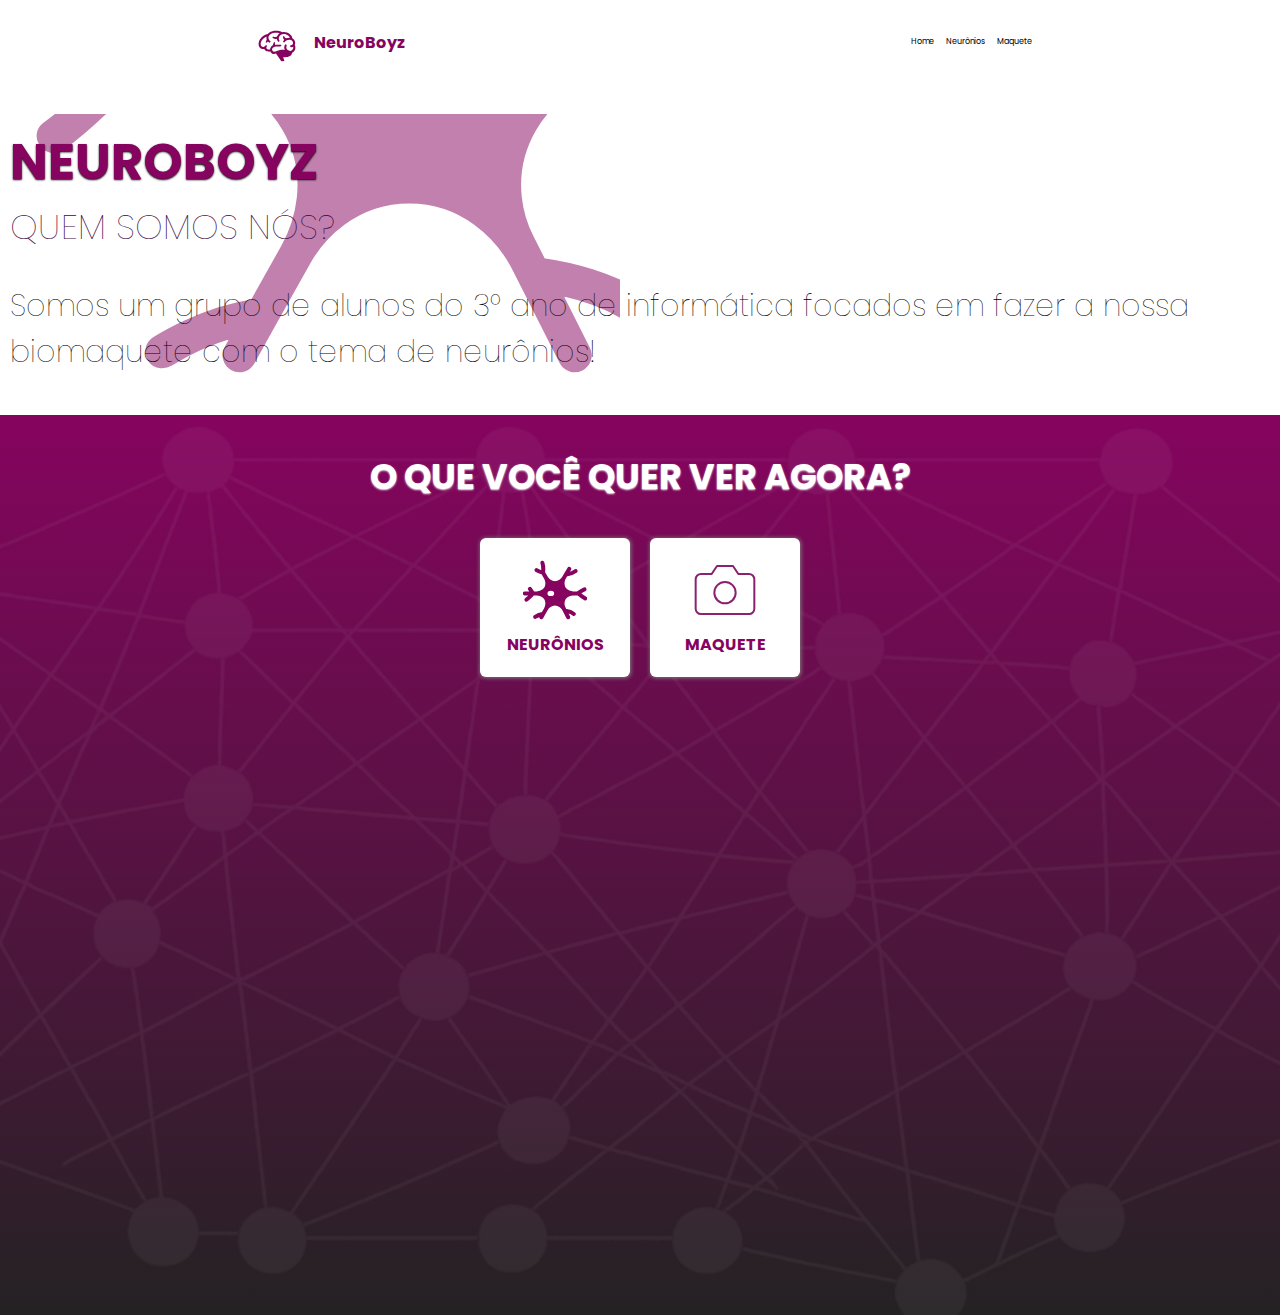
<file: index.html>
<!DOCTYPE html>
<html lang="en">
<head>
    <meta charset="UTF-8">
    <meta name="viewport" content="width=device-width, initial-scale=1.0">
    <title>NeuroBoyz</title>

    <link rel="stylesheet" href="./index.css">
</head>

<body>
    <header class="header">
            <div class="logo">
                <img src="./assets/icons/brain-svgrepo-com 1.svg" class="logo-img" alt="">
                NeuroBoyz
            </div>
            <div class="buttons">
                <a href="">Home</a>
                <a href="./neuronsPage.html">Neurônios</a>
                <a href="./videoPage.html">Maquete</a>
            </div>
    </header>

    <div class="banner">
        <h1>NEUROBOYZ</h1>
        <h3>QUEM SOMOS NÓS?</h3>
        <p>Somos um grupo de alunos do 3° ano de informática focados em fazer a nossa biomaquete com o tema de neurônios!</p>

        <img class="big-neuron" src="./assets/icons/neuron-svgrepo-com(2) 1.svg" alt="">
    </div>

    

    <div class="links">
        <h3>O QUE VOCÊ QUER VER AGORA?</h3>

        <div class="cards">
            <a class="card neuronios" href="./neuronsPage.html">
                <img class="card-img" src="./assets/icons/pequeno.svg" alt="">
                <p>NEURÔNIOS</p>
            </a>
            <a class="card maquete" href="./videoPage.html">
                <img class="card-img" src="./assets/icons/Camera.svg" alt="">
                <p>MAQUETE</p>
            </a>
        </div>

        <img class="network" src="./assets/imgs/image 2.png" alt="">
    </div>
</body>
</html>
</file>
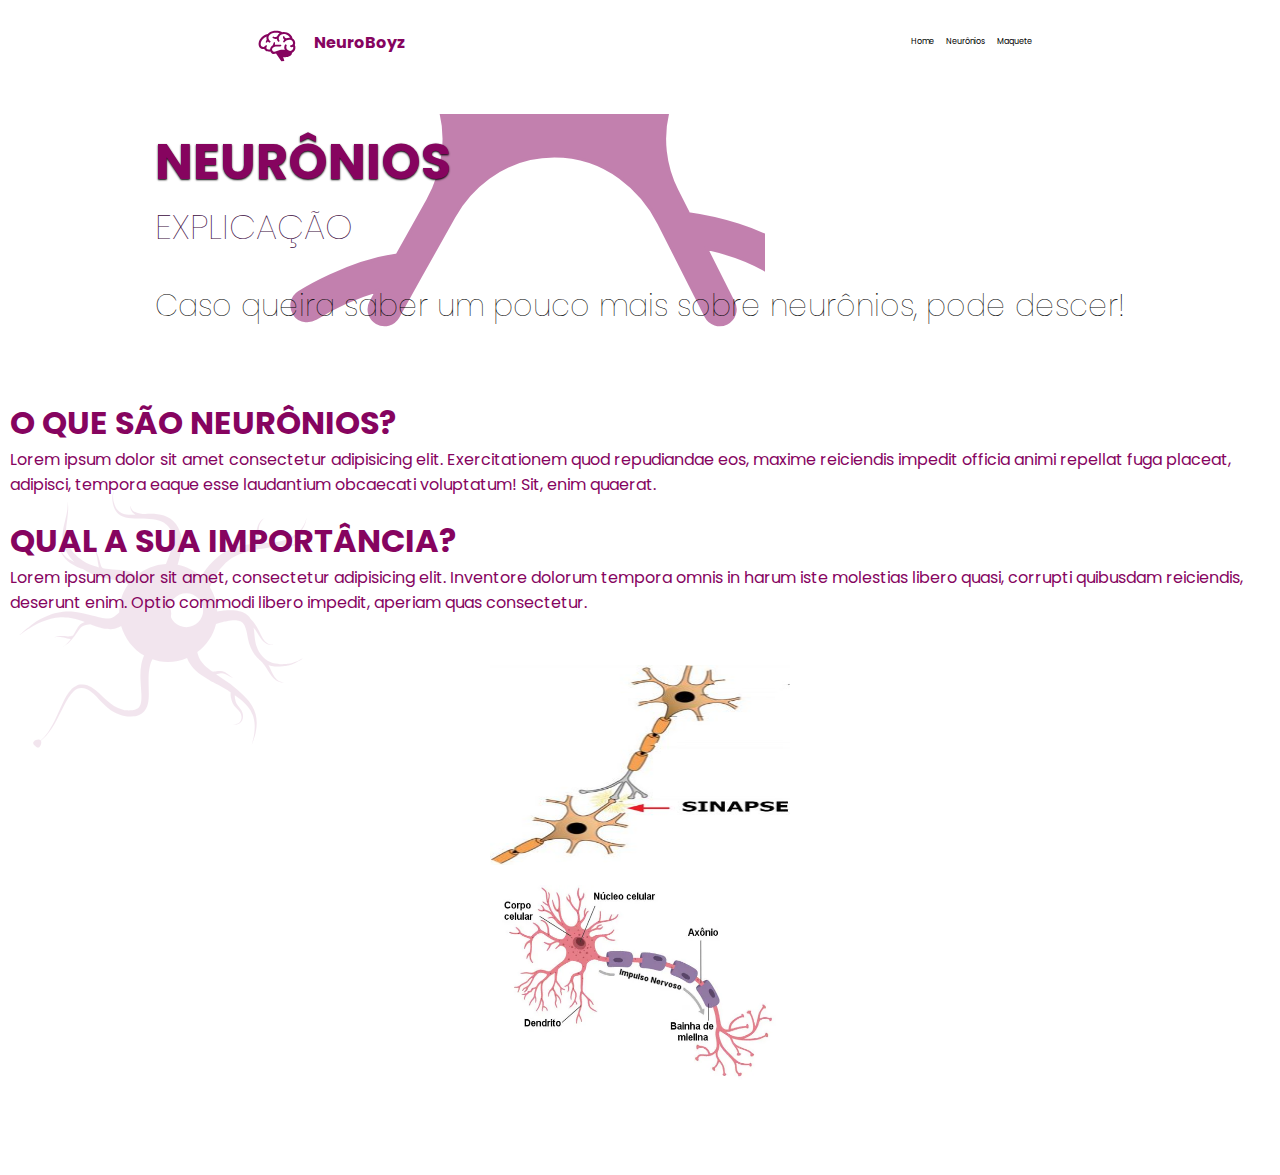
<file: neuronsPage.html>
<!DOCTYPE html>
<html lang="en">
<head>
    <meta charset="UTF-8">
    <meta name="viewport" content="width=device-width, initial-scale=1.0">
    <title>NeuroBoyz</title>

    <link rel="stylesheet" href="./index.css">
</head>

<body>
    <header class="header">
            <div class="logo">
                <img src="./assets/icons/brain-svgrepo-com 1.svg" class="logo-img" alt="">
                NeuroBoyz
            </div>
            <div class="buttons">
                <a href="./index.html">Home</a>
                <a href="">Neurônios</a>
                <a href="./videoPage.html">Maquete</a>
            </div>
    </header>

    <div class="banner">
        <h1>NEURÔNIOS</h1>
        <h3>EXPLICAÇÃO</h3>
        <p>Caso queira saber um pouco mais sobre neurônios, pode descer!</p>

        <img class="big-neuron" src="./assets/icons/neuron-svgrepo-com(2) 1.svg" alt="">
    </div>

    <div class="explicacao">
        <h1>O QUE SÃO NEURÔNIOS?</h1>
        <p class="texto">
            Lorem ipsum dolor sit amet consectetur adipisicing elit. Exercitationem quod repudiandae eos, maxime reiciendis impedit officia animi repellat fuga placeat, adipisci, tempora eaque esse laudantium obcaecati voluptatum! Sit, enim quaerat.
        </p>

        <h1>QUAL A SUA IMPORTÂNCIA?</h1>
        <p">
            Lorem ipsum dolor sit amet, consectetur adipisicing elit. Inventore dolorum tempora omnis in harum iste molestias libero quasi, corrupti quibusdam reiciendis, deserunt enim. Optio commodi libero impedit, aperiam quas consectetur.
        </p>

        <div class="imgs-explicacao"> 
            <img class="img-explicacao" src="./assets/imgs/sinapse_neuronios.jpg" alt="">
            <img class="img-explicacao" src="./assets/imgs/1-partes-do-neuronio.webp" alt="">
        </div>

        <img class="big-neuron2" src="./assets/icons/noun-neuron-79860 1.svg" alt="">

    </div>
</file>
<file: index.css>
@import url('https://fonts.googleapis.com/css2?family=Poppins:wght@400;500;600;700&display=swap');



body {
    padding-top: 10px;
    padding-left:0px;
    padding-right:0px;
    margin:0px;
    display: flex;
    flex-direction: column;
    align-items: center;
    background-color: white;
    font-family: 'Poppins', sans-serif;
    color: #86045F;
}

header {
    display: flex;
    flex-direction: row;
    align-items: center;
    justify-content: space-around;
    gap: 10px;
    width: 100%;
    margin-bottom: 40px;
}

.logo {
    display: flex;
    flex-direction: row;
    align-items: center;
    gap: 2px;
    font-weight: bold;
}

.logo-img {
    width: 64px;
    height: 64px;
    margin:0px
}

.buttons {
    display: flex;
    flex-direction: row;
    gap: 12px;
}

.buttons a {
    color: black;
    text-decoration: none;
    font-size: 8px;
    transition: 0.3s;
}

.buttons a:hover {
    color: rgb(255, 0, 255)
}

.banner {
    position: relative;
    padding:10px;
    display: flex;
    flex-direction: column;
    gap: 0px;
    justify-content: left;
    overflow: hidden;
}

.big-neuron {
    display: block;
    position: absolute;
    bottom:0;
    z-index: -1;
}

.banner h1 {
    font-size: 50px;
    font-weight: bold;
    margin: 0px;
    padding:0px;
    text-shadow: 0px 0.5px 2px black;
}

.banner h3 {
    color: #3B083D;
    font-size:35px;
    margin: 0px;
    font-weight: lighter;
}

.banner p {
    font-weight: lighter;
    font-size: 30px;
    color: black;
}

.links {
    position: relative;
    display: flex;
    flex-direction: column;
    width: 100%;
    min-height: 100vh; /* 100% da altura da tela */
    background: linear-gradient(#86045F, #242223);
    color: 86045F;
    align-items: center;
}

.links h3 {
    font-size:35px;
    text-align: center;
    color: white;
    overflow: hidden;
    text-shadow: 0 1px 2px white;
}

.links .cards {
    display: flex;
    gap:20px;
    z-index: 1;
}

.links .card {
    display: flex;
    flex-direction: column;
    text-align: center;
    align-items: center;
    justify-content: center;
    font-weight: bold;
    background-color: white;
    border-radius: 6px;
    width: 150px;
    padding-top: 20px;
    padding-bottom: 20px;
    margin-bottom: 50px;
    box-shadow: 0.5px 0.5px 4px rgb(126, 126, 126);
    gap:10px;
}

.card p {
    margin:0px;
    padding:0px;
    text-decoration: none;
}

.card .card-img {
    width: 64px;
    height: 64px;
}

.network {
    position: absolute;
    top: 0;
    left: 0;
    width: 100%;
    height: 100%;
    object-fit: cover; 
    z-index: 0; 
    opacity: 0.5; 
    overflow: hidden;
}

.video-card {
    background-color: white;
    display: flex;
    align-items: center;
    justify-content: center;
    padding:10px;
}

.video-card video {
    width: 300px;
    z-index: 1;
}

.explicacao {
    position: relative;
    padding:10px;
    margin-bottom:80px
}

.explicacao p {
    margin:0
}

.explicacao h1 {
    margin-top: 20px;
    margin-bottom: 0;
}


.imgs-explicacao {
    display: flex;
    flex-direction: column;
    align-items: center;
    gap:20px;
    margin-top: 50px;
}

.img-explicacao {
    width: 300px;
    height: 200px;
}

.big-neuron2 {
    position: absolute;
    width: 300px;
    height: 400px;
    top: 90px;
    opacity: 50%;
}

.butao-explicacao {
    background-color: #ffc0cb80;
    border: 0;
    color:#86045F;
    font-weight: bold;
    padding: 4px;
}

.partes-neuronio {
    display: flex;
    flex-direction: column;
    gap: 6px;
}

.cards a {
    text-decoration: none;
    color:#86045F
} 

.foto-card {
    width: 300px;
    z-index: 1;
}

.fotos-maquete {
    background-color: white;
    display: flex;
    align-items: center;
    justify-content: center;
    padding:10px;
}
</file>
